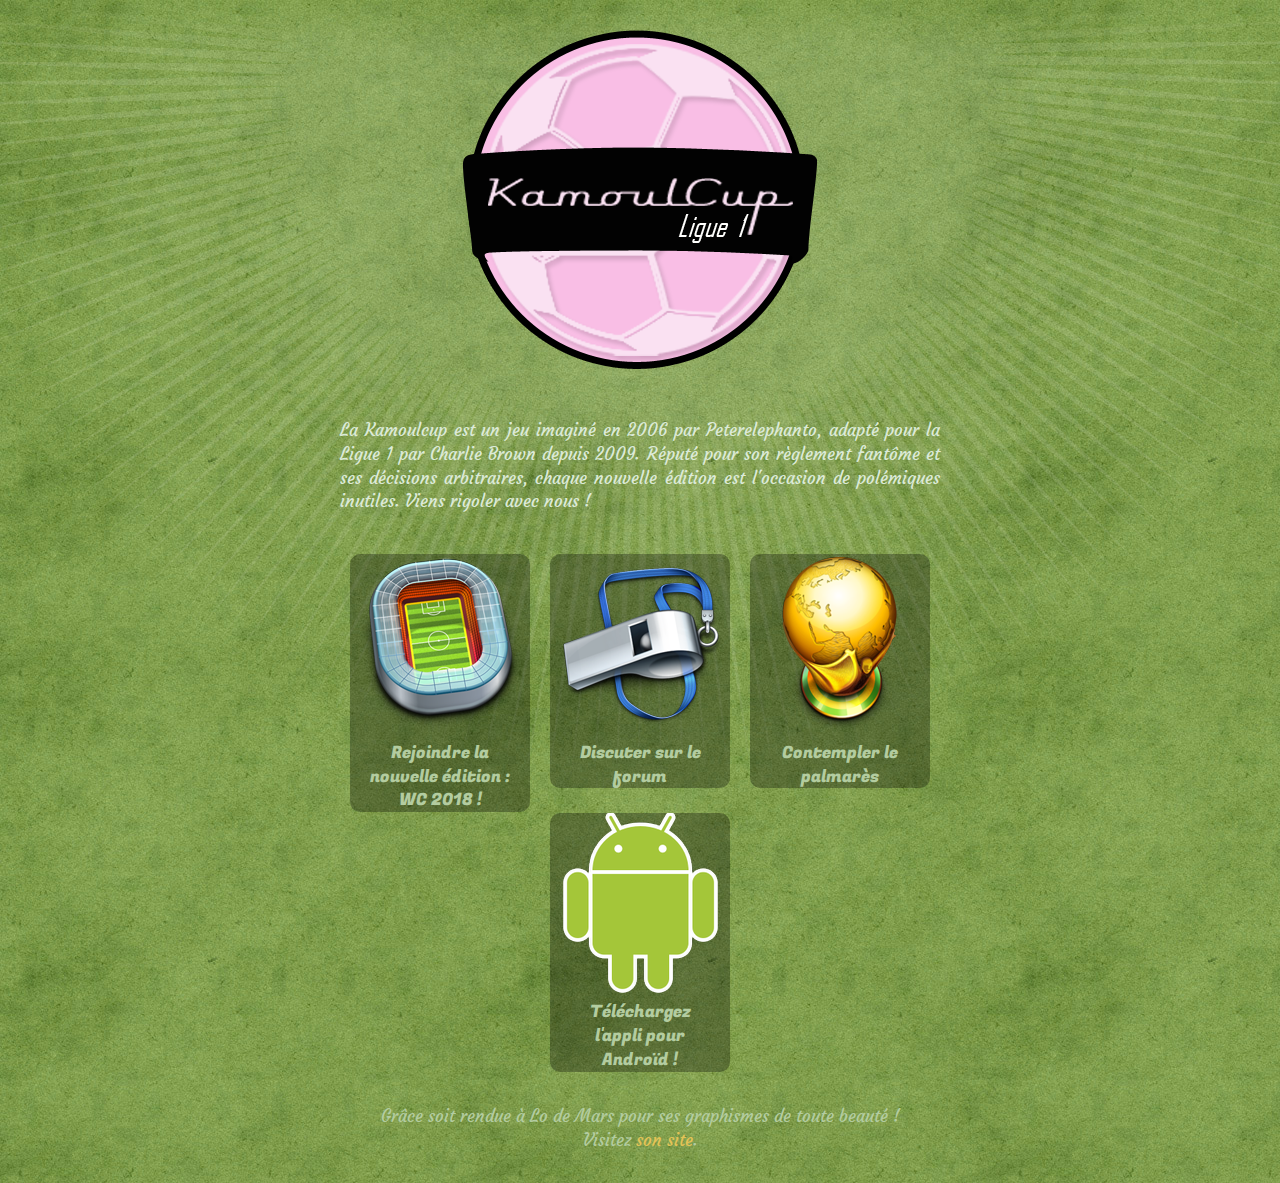
<file: main/index.htm>
<!DOCTYPE html>
<!-- saved from url=(0022)http://www.lumebe.com/ -->
<html>
<head>
<meta http-equiv="Content-Type" content="text/html; charset=UTF-8">
<meta charset="utf-8">
<title>Kamoulcup</title>
<meta name="DC.title" content=".">
<meta name="description" content=".">

<link href='http://fonts.googleapis.com/css?family=Courgette' rel='stylesheet' type='text/css'>
<link href='http://fonts.googleapis.com/css?family=Fugaz+One' rel='stylesheet' type='text/css'>
<link rel="stylesheet" media="all" href="base.css">
<link rel="stylesheet" media="all" href="style.css">

<!--[if lt IE 9]>
<script src="//html5shiv.googlecode.com/svn/trunk/html5.js"></script>
<![endif]-->
</head>

<body>

<header>

<div id="logo"><a href="http://wc2018.kamoulcup.com/"> <img
	src="./Kamoulcup_files/logo.png" alt="Kamoulcup"> </a></div>
</header>


<section id="edito">
<p>La Kamoulcup est un jeu imaginé en 2006 par Peterelephanto,
adapté pour la Ligue 1 par Charlie Brown depuis 2009. Réputé pour son
règlement fantôme et ses décisions arbitraires, chaque nouvelle édition
est l'occasion de polémiques inutiles. Viens rigoler avec nous !</p>
</section>

<section id="menu">
<section class="nav">
<a href="http://wc2018.kamoulcup.com/"> <img
	src="./Kamoulcup_files/stade.png" alt="WC 2018"> </a>
<p>Rejoindre la nouvelle édition : WC 2018 !</p>
</section>


<section class="nav">
<a href="http://www.kamouloxdufoot.com/kdf/viewforum.php?f=21"> <img
	src="./Kamoulcup_files/sifflet.png" alt="Forum"> </a>
<p>Discuter sur le forum</p>
</section>

<section class="nav">
<a href="http://www.kamoulcup.com/events/archives/"> <img
	src="./Kamoulcup_files/coupe.png" alt="Palmarès"> </a>
<p>Contempler le palmarès</p>
</section>

<section class="nav">
<a href="http://www.kamoulcup.com/android/KamoulcupAddict.apk"> <img
	src="./Kamoulcup_files/robot.png" alt="Androïd"> </a>
<p>Téléchargez l'appli pour Androïd !</p>
</section>
</section>


<footer>
<hr class="spacer">
<p>Grâce soit rendue à Lo de Mars pour ses graphismes de toute beauté ! Visitez <a href="http://www.siho.fr/" target="_blank">son site</a>.</p>
</footer>



</body>
</html>
</file>
<file: main/base.css>
/* --- STYLES DE BASE --- */ 
 
/* Page */ 
html { 
  font-size: 100%; /* �vite un bug d'IE 6-7. (1) */ 
} 
body { 
  margin: 0; 
  padding: 0em; /* Remettre � z�ro si n�cessaire. */ 
  font-family:"Century Gothic","Lucida Grande","Trebuchet MS",Arial,Helvetica,FreeSans,sans-serif; 
  font-size: .8em; /* � adapter pour la police choisie. (3) */ 
  line-height: 1.4; /* � adapter au design. (4) */ 
  color: black; 
  background: white; 
} 
 
/* Titres */ 
h1, h2, h3, h4, h5, h6 { 
  margin:  0; /* Rapproche le titre du texte. (5) */ 
  line-height: 1.2; 
  font-weight: bold; /* Valeur par d�faut. (6) */ 
  font-style: normal; 
} 
h1 { 
  font-size: 1.75em; 
} 
h2 { 
  font-size: 1.50em; 
} 
h3 { 
  font-size: 1.35em; 
} 
h4 { 
  font-size: 1em; 
} 
 
/* Listes */ 
ul, ol { 
  margin: .75em 0 .75em 32px; 
  padding: 0; 
} 
 
/* Paragraphes */ 
p { 
  margin: 0 20px ;  
}
 
address { 
  margin: .75em 0; 
  font-style: normal; 
} 
 
/* Liens */ 
a { 
  text-decoration: underline; 
} 
a:link { 
  color: #11C; 
} 
a:visited { 
  color: #339; 
} 
a:hover, a:focus, a:active { 
  color: #00F; 
} 
 
/* Pas de bordure autour des images dans les liens */ 
a img { 
  border: none; 
} 
 
/* Divers �l�ments de type en-ligne (8) */ 
em { 
  font-style: italic; 
} 
strong { 
  font-weight: bold; 
} 
 
/* Formulaires */ 
form, fieldset { 
  margin: 0; 
  padding: 0; 
  border: none; 
} 
input, button, select { 
  vertical-align: middle; /* Solution pb. d'alignement. (9) */ 
}
</file>
<file: main/style.css>
/* ----------------------------- */
/*          Général              */
/* ----------------------------- */

html{
	margin:0;	
	padding:0;
	background:url(images/fond-body.jpg);	
	}

body{
	background:url(images/rays.png) no-repeat scroll center top transparent;
	}

.spacer {
     clear: both; 
	 color: #b3cca0;     
  background-color: #b3cca0;     
  border: 0; }

a, a:link, a:visited, a:active
{
	color: #E3C356;
	text-decoration: none;
}

a:hover
{
	text-decoration: underline;
}
  
  
/*          Head              */	

header {
	padding:1px;	
	}

#logo {
 margin:25px auto 0 ;
 width:372px;
}

#edito p{
width:600px;
margin:40px auto;
color:#dcead8;
 text-align: justify;
font-size:17px;
font-family: 'Courgette', cursive;}

#menu {
width:600px;
margin:10px auto;
font-size:17px;
font-family: 'Fugaz One', cursive;
color:#b3cca0;}

.nav {
float:left;
width:180px;
margin:0 10px 25px 10px;
background:#4e7527;
background-color: rgba(0, 0, 0, 0.3);
border-radius: 10px;
-moz-border-radius:10px;
-webkit-border-radius:10px;
text-align: center;
}
 
/* Footer */	
footer {
width:600px;
margin:30px auto;
font-size:17px;
font-family: 'Courgette', cursive;
color:#b3cca0;
text-align:center;
}
</file>
